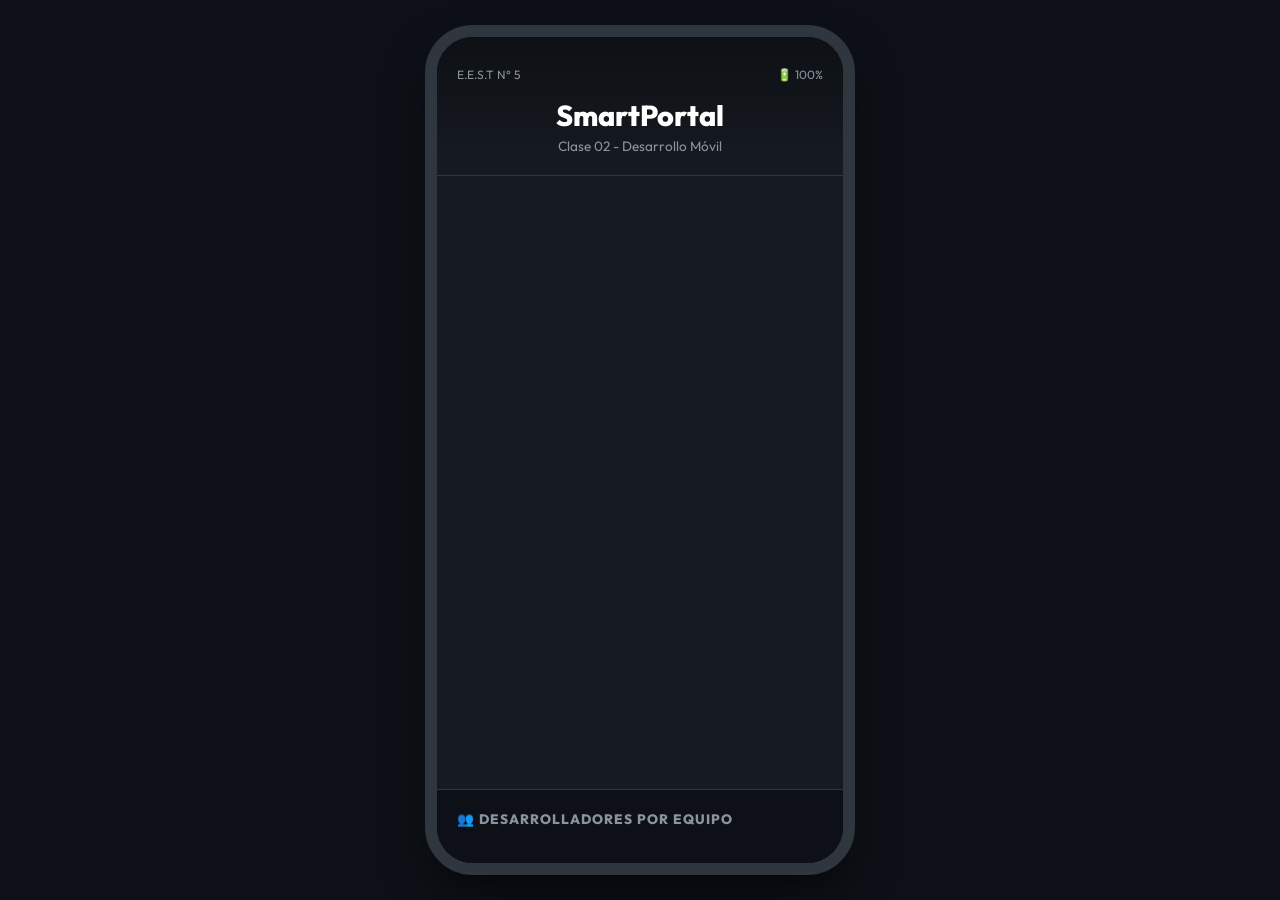
<file: clases/clase-02/index.html>
<!DOCTYPE html>
<html lang="es">
<head>
    <meta charset="UTF-8">
    <meta name="viewport" content="width=device-width, initial-scale=1.0">
    <title>SmartPortal - Laboratorio de Programación</title>
    <link rel="stylesheet" href="style.css">
    <link href="https://fonts.googleapis.com/css2?family=Outfit:wght@300;400;600;800&family=JetBrains+Mono:wght@400;700&display=swap" rel="stylesheet">
</head>
<body>
    <div class="phone-container">
        <!-- Pantalla del celular -->
        <div class="phone-screen">
            <header class="app-header">
                <div class="status-bar">
                    <span>E.E.S.T N° 5</span>
                    <span>🔋 100%</span>
                </div>
                <h1>SmartPortal</h1>
                <p class="subtitle">Clase 02 - Desarrollo Móvil</p>
            </header>

            <main class="grid-container">
                <!-- [PC 1] AGREGÁ TU WIDGET DE ACCESOS RÁPIDOS ABAJO DE ESTE COMENTARIO -->
                

                <!-- [PC 2] AGREGÁ TU WIDGET DE ESTADO DEL LAB ABAJO DE ESTE COMENTARIO -->
                

                <!-- [PC 3] AGREGÁ TU WIDGET DE ASISTENCIA MOCK ABAJO DE ESTE COMENTARIO -->
                

                <!-- [PC 4] AGREGÁ TU WIDGET DE AVISOS PARROQUIALES ABAJO DE ESTE COMENTARIO -->
                

                <!-- [PC 5] AGREGÁ TU WIDGET DE CONFIGURACIÓN DE TEMA ABAJO DE ESTE COMENTARIO -->
                
            </main>

            <footer class="credits-panel">
                <h3>👥 Desarrolladores por Equipo</h3>
                
                <div class="credits-grid">
                    <!-- [PC 1] Agregá tu bloque de créditos abajo de este comentario -->
                    

                    <!-- [PC 2] Agregá tu bloque de créditos abajo de este comentario -->
                    

                    <!-- [PC 3] Agregá tu bloque de créditos abajo de este comentario -->
                    

                    <!-- [PC 4] Agregá tu bloque de créditos abajo de este comentario -->
                    

                    <!-- [PC 5] Agregá tu bloque de créditos abajo de este comentario -->
                    
                </div>
            </footer>
        </div>
    </div>
</body>
</html>
</file>
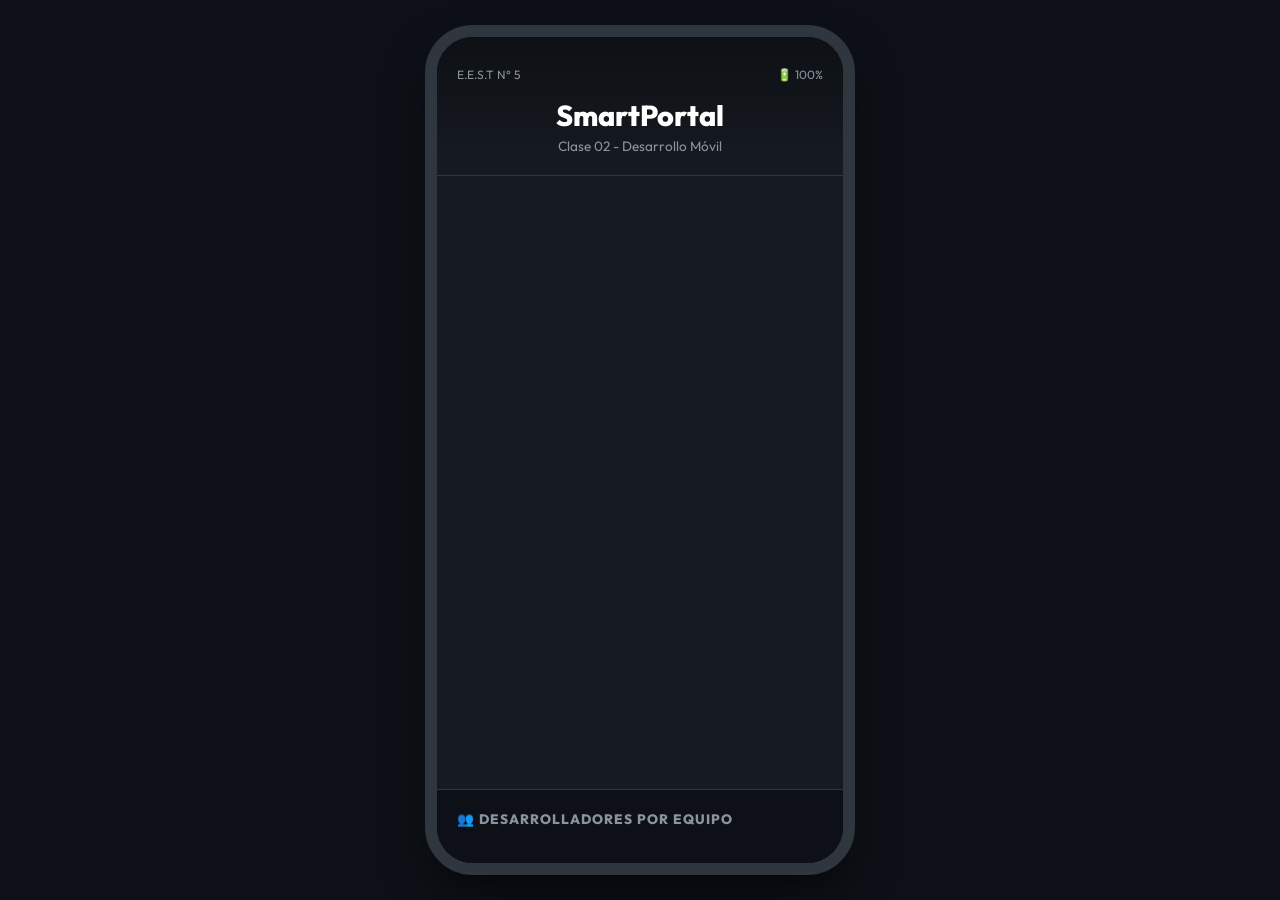
<file: clases/clase-02/actividad-git/index.html>
<!DOCTYPE html>
<html lang="es">
<head>
    <meta charset="UTF-8">
    <meta name="viewport" content="width=device-width, initial-scale=1.0">
    <title>SmartPortal - Laboratorio de Programación</title>
    <link rel="stylesheet" href="style.css">
    <link href="https://fonts.googleapis.com/css2?family=Outfit:wght@300;400;600;800&family=JetBrains+Mono:wght@400;700&display=swap" rel="stylesheet">
</head>
<body>
    <div class="phone-container">
        <!-- Pantalla del celular -->
        <div class="phone-screen">
            <header class="app-header">
                <div class="status-bar">
                    <span>E.E.S.T N° 5</span>
                    <span>🔋 100%</span>
                </div>
                <h1>SmartPortal</h1>
                <p class="subtitle">Clase 02 - Desarrollo Móvil</p>
            </header>

            <main class="grid-container">
                <!-- [PC 1] AGREGÁ TU WIDGET DE ACCESOS RÁPIDOS ABAJO DE ESTE COMENTARIO -->
                

                <!-- [PC 2 y PC 3] ¡ESPACIO DE CONFLICTO! AGREGUEN SU WIDGET DEBAJO DE ESTA LÍNEA -->
                

                <!-- [PC 4] AGREGÁ TU WIDGET DE AVISOS PARROQUIALES ABAJO DE ESTE COMENTARIO -->
                

                <!-- [PC 5] AGREGÁ TU WIDGET DE CONFIGURACIÓN DE TEMA ABAJO DE ESTE COMENTARIO -->
                
            </main>

            <footer class="credits-panel">
                <h3>👥 Desarrolladores por Equipo</h3>
                
                <div class="credits-grid">
                    <!-- [PC 1] Agregá tu bloque de créditos abajo de este comentario -->
                    

                    <!-- [PC 2] Agregá tu bloque de créditos abajo de este comentario -->
                    

                    <!-- [PC 3] Agregá tu bloque de créditos abajo de este comentario -->
                    

                    <!-- [PC 4] Agregá tu bloque de créditos abajo de este comentario -->
                    

                    <!-- [PC 5] Agregá tu bloque de créditos abajo de este comentario -->
                    
                </div>
            </footer>
        </div>
    </div>
</body>
</html>
</file>
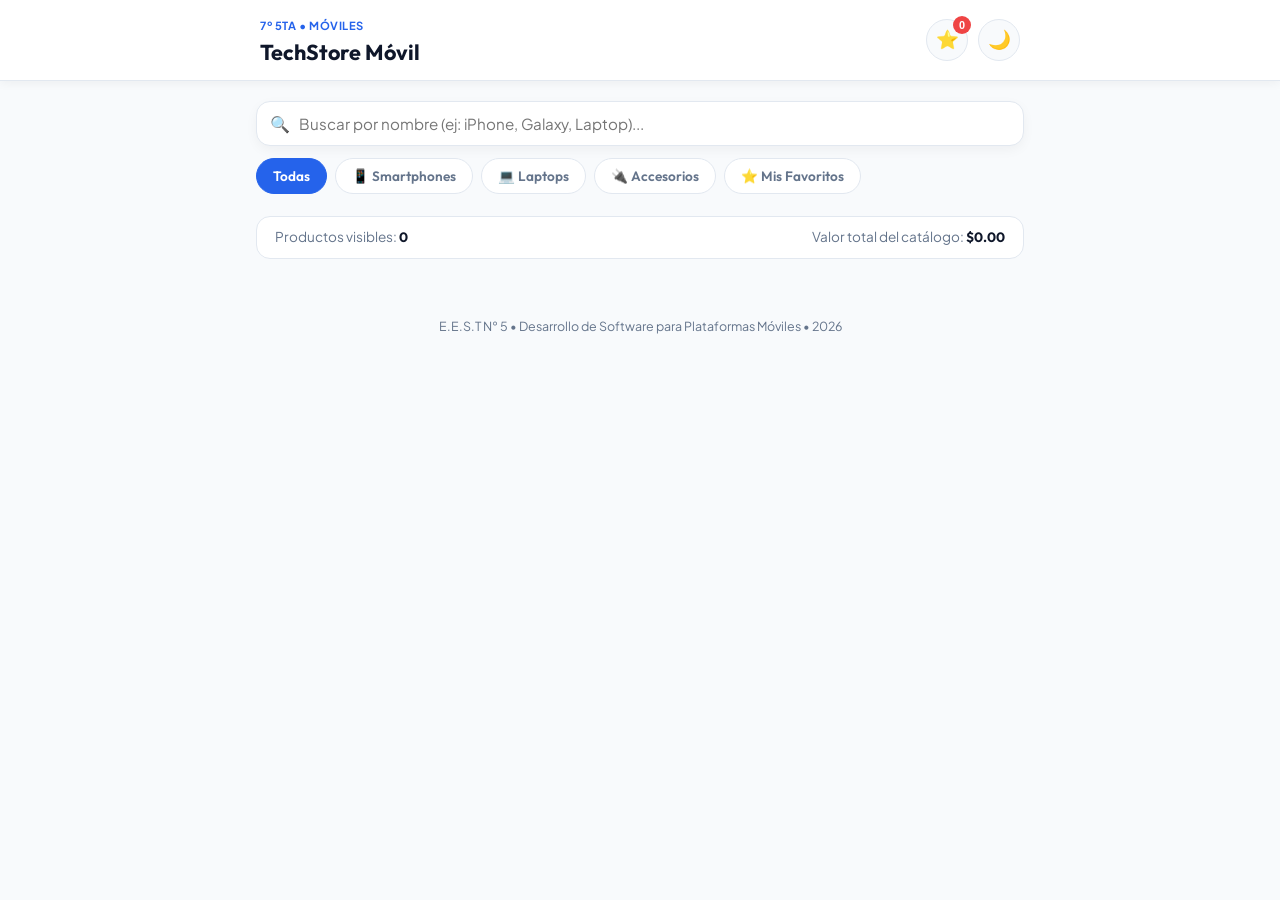
<file: clases/clase-04/proyecto-integrador/index.html>
<!DOCTYPE html>
<html lang="es">
<head>
    <meta charset="UTF-8">
    <meta name="viewport" content="width=device-width, initial-scale=1.0">
    <title>TechStore Móvil - Proyecto Integrador Clase 04</title>
    <link rel="preconnect" href="https://fonts.googleapis.com">
    <link rel="preconnect" href="https://fonts.gstatic.com" crossorigin>
    <link href="https://fonts.googleapis.com/css2?family=Outfit:wght@400;500;600;700&family=Plus+Jakarta+Sans:wght@400;500;600&display=swap" rel="stylesheet">
    <link rel="stylesheet" href="styles.css">
</head>
<body>
    <!-- 📱 Barra Superior Móvil -->
    <header class="app-header">
        <div class="header-container">
            <div class="header-brand">
                <span class="badge-tech">7º 5ta • Móviles</span>
                <h1>TechStore Móvil</h1>
            </div>
            <div class="header-actions">
                <!-- Botón de Favoritos con Badge -->
                <button id="btn-ver-favoritos" class="btn-icon" aria-label="Ver favoritos">
                    <span>⭐</span>
                    <span id="badge-favoritos-contador" class="contador-badge">0</span>
                </button>
                <!-- Botón Interruptor de Modo Oscuro -->
                <button id="btn-tema" class="btn-icon" aria-label="Cambiar tema">
                    <span id="icono-tema">🌙</span>
                </button>
            </div>
        </div>
    </header>

    <!-- 🎯 Contenedor Principal de la App -->
    <main class="main-container">
        
        <!-- 🔍 Barra de Búsqueda y Filtros Rápidos (Bloque 1 y 2) -->
        <section class="seccion-controles">
            <div class="busqueda-wrap">
                <span class="busqueda-icono">🔍</span>
                <input type="text" id="input-buscador" placeholder="Buscar por nombre (ej: iPhone, Galaxy, Laptop)..." autocomplete="off">
            </div>

            <div class="filtros-categorias">
                <button class="btn-filtro activo" data-categoria="todas">Todas</button>
                <button class="btn-filtro" data-categoria="smartphones">📱 Smartphones</button>
                <button class="btn-filtro" data-categoria="laptops">💻 Laptops</button>
                <button class="btn-filtro" data-categoria="mobile-accessories">🔌 Accesorios</button>
                <button class="btn-filtro" data-categoria="favoritos">⭐ Mis Favoritos</button>
            </div>
        </section>

        <!-- 📊 Barra de Métricas y Estado (Bloque 2 y 4) -->
        <section class="seccion-metricas">
            <div class="metrica-item">
                <span class="metrica-label">Productos visibles:</span>
                <span id="total-productos-visibles" class="metrica-valor">0</span>
            </div>
            <div class="metrica-item">
                <span class="metrica-label">Valor total del catálogo:</span>
                <span id="total-precio-acumulado" class="metrica-valor">$0.00</span>
            </div>
        </section>

        <!-- ⏳ Estado de Carga (Spinner) (Bloque 3) -->
        <div id="estado-loading" class="estado-box oculto">
            <div class="spinner"></div>
            <p>Conectando con el servidor y descargando productos...</p>
        </div>

        <!-- ❌ Estado de Error con Botón de Reintento (Bloque 3) -->
        <div id="estado-error" class="estado-box error-box oculto">
            <span class="error-icono">⚠️</span>
            <h3>No se pudo cargar el catálogo</h3>
            <p id="texto-error">Ocurrió un problema de conexión con la API.</p>
            <button id="btn-reintentar" class="btn btn-primario">
                🔄 Reintentar Conexión
            </button>
        </div>

        <!-- 📦 Catálogo de Tarjetas Dinámicas (Bloques 1, 2, 3 y 4) -->
        <section id="contenedor-catalogo" class="grid-catalogo">
            <!-- Las tarjetas de productos se inyectarán aquí con JavaScript -->
        </section>

        <!-- 📭 Mensaje cuando no hay resultados en la búsqueda -->
        <div id="sin-resultados" class="estado-box oculto">
            <p>🔎 No se encontraron productos que coincidan con tu búsqueda.</p>
        </div>
    </main>

    <!-- 🦶 Pie de Página -->
    <footer class="app-footer">
        <p>E.E.S.T N° 5 • Desarrollo de Software para Plataformas Móviles • 2026</p>
    </footer>

    <!-- Script de la Aplicación -->
    <script type="module" src="./js/app.js"></script>
</body>
</html>
</file>
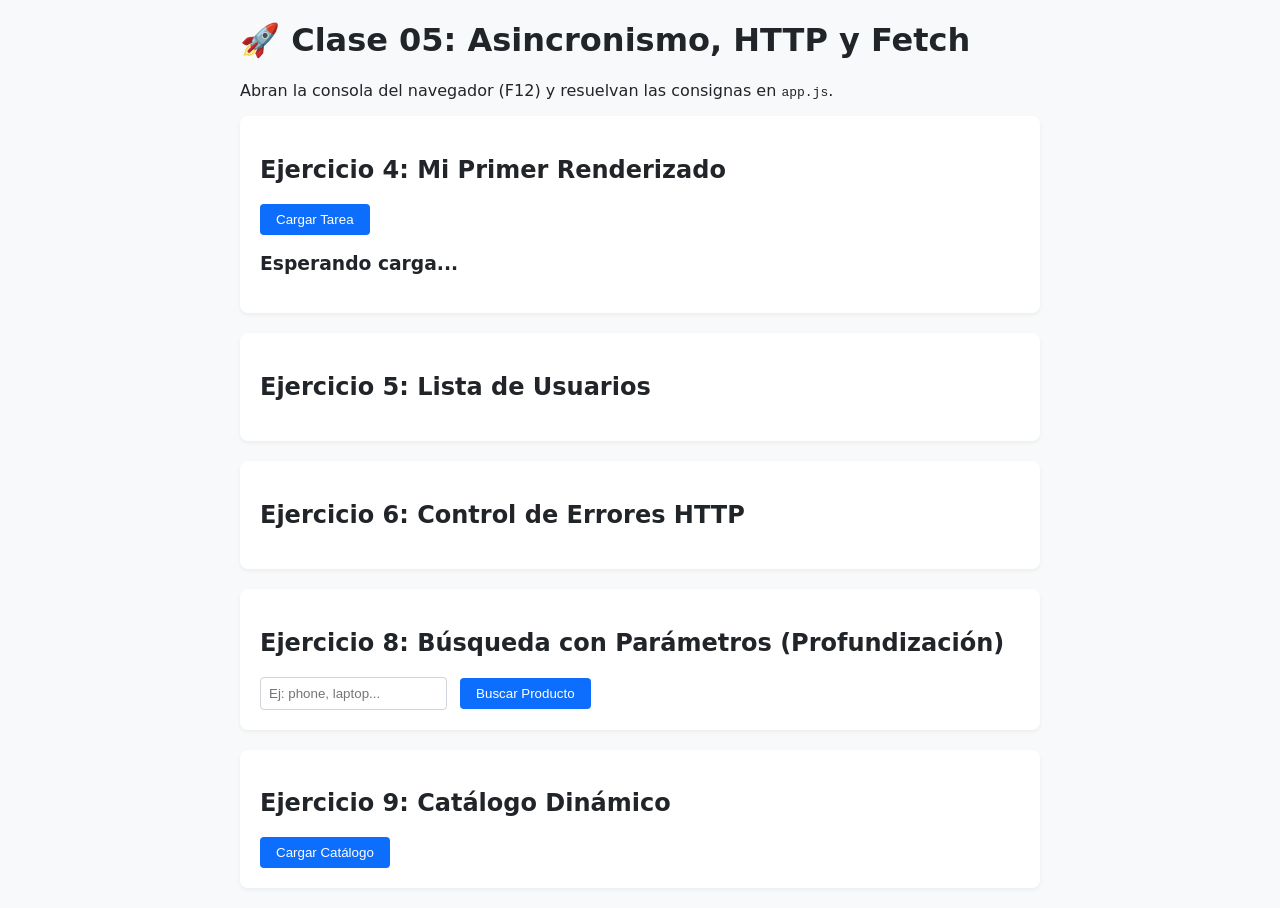
<file: clases/clase-05/ejemplos-practicos/index.html>
<!DOCTYPE html>
<html lang="es">
<head>
  <meta charset="UTF-8">
  <meta name="viewport" content="width=device-width, initial-scale=1.0">
  <title>Clase 05 - Asincronismo, HTTP y Fetch (7° 5ta)</title>
  <style>
    body {
      font-family: system-ui, -apple-system, sans-serif;
      max-width: 800px;
      margin: 20px auto;
      padding: 0 20px;
      background-color: #f8f9fa;
      color: #212529;
    }
    section {
      background: white;
      padding: 20px;
      margin-bottom: 20px;
      border-radius: 8px;
      box-shadow: 0 2px 4px rgba(0,0,0,0.05);
    }
    button {
      background-color: #0d6efd;
      color: white;
      border: none;
      padding: 8px 16px;
      border-radius: 4px;
      cursor: pointer;
    }
    button:hover {
      background-color: #0b5ed7;
    }
    input {
      padding: 8px;
      border: 1px solid #ced4da;
      border-radius: 4px;
      margin-right: 8px;
    }
    .card {
      border: 1px solid #dee2e6;
      padding: 12px;
      margin-top: 10px;
      border-radius: 6px;
    }
    .error {
      color: #dc3545;
      font-weight: bold;
    }
  </style>
</head>
<body>

  <h1>🚀 Clase 05: Asincronismo, HTTP y Fetch</h1>
  <p>Abran la consola del navegador (F12) y resuelvan las consignas en <code>app.js</code>.</p>

  <!-- Ejercicio 4 -->
  <section>
    <h2>Ejercicio 4: Mi Primer Renderizado</h2>
    <button id="btnCargar">Cargar Tarea</button>
    <h3 id="tituloTarea">Esperando carga...</h3>
  </section>

  <!-- Ejercicio 5 -->
  <section>
    <h2>Ejercicio 5: Lista de Usuarios</h2>
    <ul id="listaUsuarios"></ul>
  </section>

  <!-- Ejercicio 6 -->
  <section>
    <h2>Ejercicio 6: Control de Errores HTTP</h2>
    <p id="mensajeError"></p>
  </section>

  <!-- Ejercicio 8 -->
  <section>
    <h2>Ejercicio 8: Búsqueda con Parámetros (Profundización)</h2>
    <input type="text" id="inputBuscar" placeholder="Ej: phone, laptop...">
    <button id="btnBuscar">Buscar Producto</button>
  </section>

  <!-- Ejercicio 9 -->
  <section>
    <h2>Ejercicio 9: Catálogo Dinámico</h2>
    <button id="btnCatalogo">Cargar Catálogo</button>
    <div id="catalogo"></div>
  </section>

  <script src="app.js"></script>
</body>
</html>
</file>
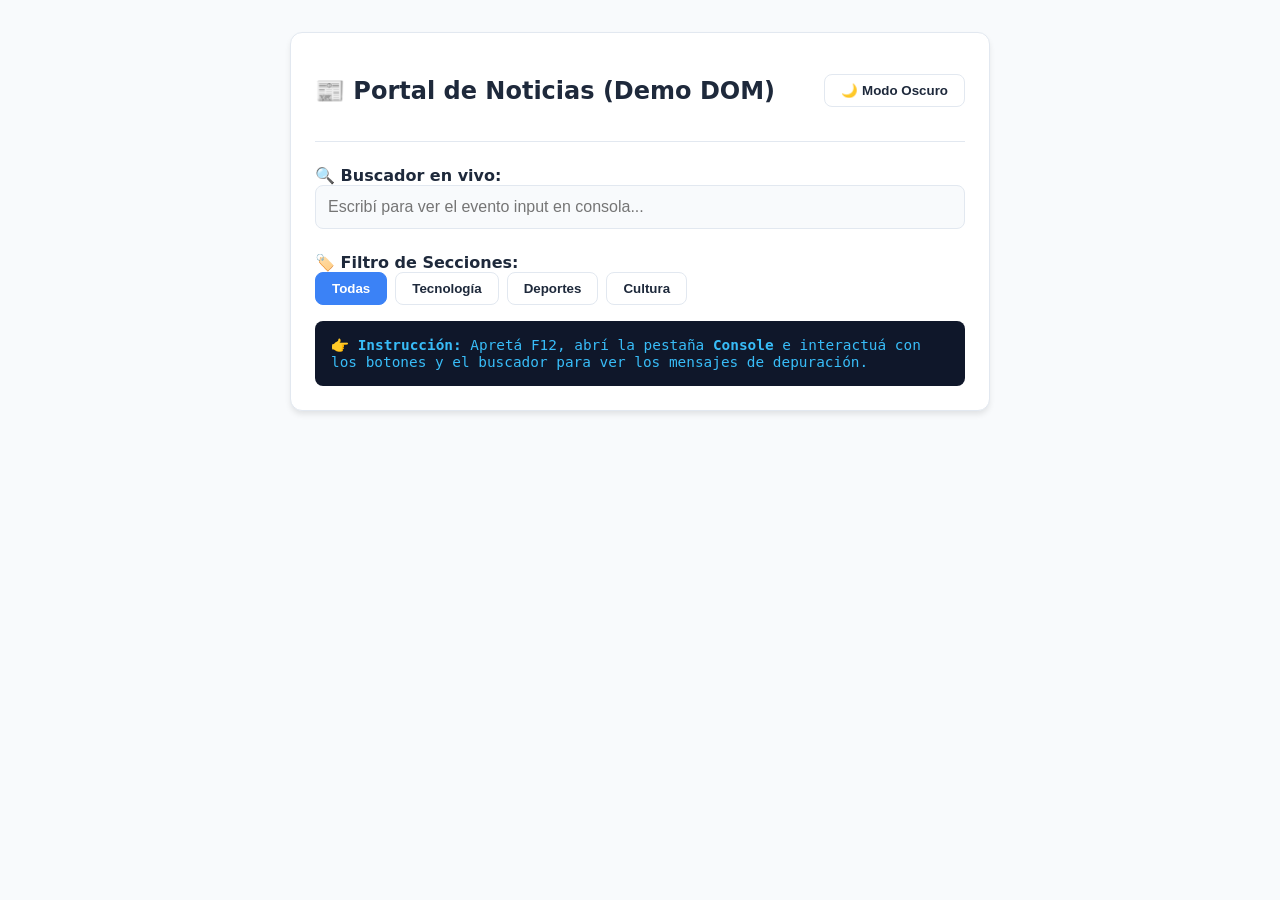
<file: clases/clase-04/ejemplos-practicos/01-dom-interactivo/index.html>
<!DOCTYPE html>
<html lang="es">
<head>
    <meta charset="UTF-8">
    <meta name="viewport" content="width=device-width, initial-scale=1.0">
    <title>Laboratorio 01: DOM y Eventos Interactivos</title>
    <style>
        :root {
            --bg-body: #f8fafc;
            --text-body: #1e293b;
            --card-bg: #ffffff;
            --border-color: #e2e8f0;
            --primary: #3b82f6;
        }
        body.dark-mode {
            --bg-body: #0f172a;
            --text-body: #f8fafc;
            --card-bg: #1e293b;
            --border-color: #334155;
            --primary: #60a5fa;
        }
        body {
            font-family: system-ui, -apple-system, sans-serif;
            background-color: var(--bg-body);
            color: var(--text-body);
            margin: 0;
            padding: 2rem;
            transition: background 0.3s, color 0.3s;
        }
        .container {
            max-width: 650px;
            margin: 0 auto;
            background: var(--card-bg);
            border: 1px solid var(--border-color);
            padding: 1.5rem;
            border-radius: 12px;
            box-shadow: 0 4px 6px -1px rgb(0 0 0 / 0.1);
        }
        header {
            display: flex;
            justify-content: space-between;
            align-items: center;
            border-bottom: 1px solid var(--border-color);
            padding-bottom: 1rem;
            margin-bottom: 1.5rem;
        }
        button {
            cursor: pointer;
            padding: 0.5rem 1rem;
            border-radius: 8px;
            border: 1px solid var(--border-color);
            background: var(--card-bg);
            color: var(--text-body);
            font-weight: bold;
            transition: all 0.2s;
        }
        button:hover {
            border-color: var(--primary);
        }
        .categorias {
            display: flex;
            gap: 0.5rem;
            margin-bottom: 1rem;
        }
        .btn-tag.activo {
            background: var(--primary);
            color: white;
            border-color: var(--primary);
        }
        input {
            width: 100%;
            box-sizing: border-box;
            padding: 0.75rem;
            border-radius: 8px;
            border: 1px solid var(--border-color);
            background: var(--bg-body);
            color: var(--text-body);
            font-size: 1rem;
            margin-bottom: 1.5rem;
        }
        .console-tip {
            background: #0f172a;
            color: #38bdf8;
            padding: 1rem;
            border-radius: 8px;
            font-family: monospace;
            font-size: 0.9rem;
        }
    </style>
</head>
<body>
    <div class="container">
        <header>
            <h2>📰 Portal de Noticias (Demo DOM)</h2>
            <button id="btn-modo-lectura">
                <span id="icono-luz">🌙</span> Modo Oscuro
            </button>
        </header>

        <label for="buscador-noticias"><strong>🔍 Buscador en vivo:</strong></label>
        <input type="text" id="buscador-noticias" placeholder="Escribí para ver el evento input en consola...">

        <label><strong>🏷️ Filtro de Secciones:</strong></label>
        <div class="categorias">
            <button class="btn-tag activo" data-seccion="todas">Todas</button>
            <button class="btn-tag" data-seccion="tecnologia">Tecnología</button>
            <button class="btn-tag" data-seccion="deportes">Deportes</button>
            <button class="btn-tag" data-seccion="cultura">Cultura</button>
        </div>

        <div class="console-tip">
            👉 <strong>Instrucción:</strong> Apretá <code>F12</code>, abrí la pestaña <strong>Console</strong> e interactuá con los botones y el buscador para ver los mensajes de depuración.
        </div>
    </div>

    <script src="./app.js"></script>
</body>
</html>
</file>
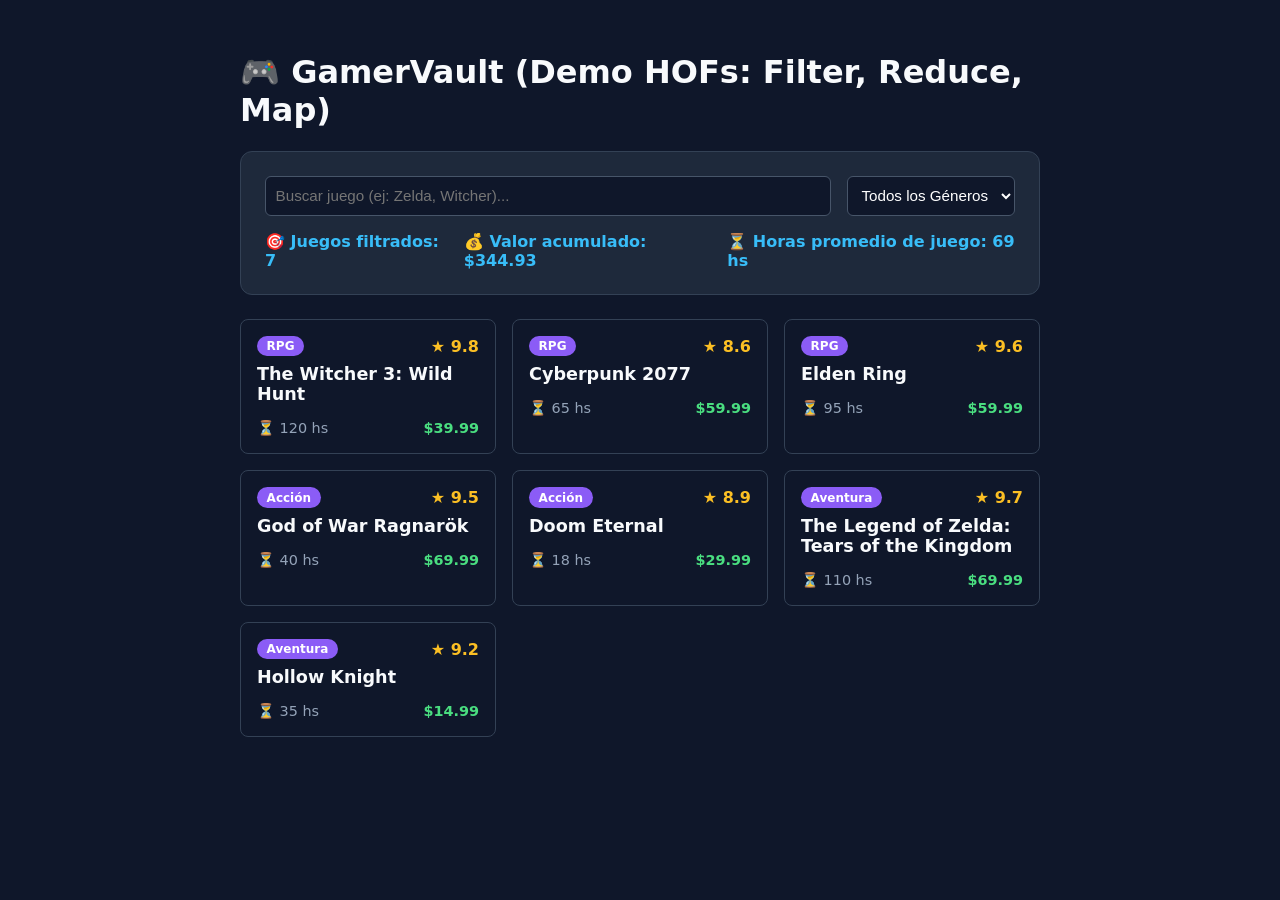
<file: clases/clase-04/ejemplos-practicos/02-hofs-memoria/index.html>
<!DOCTYPE html>
<html lang="es">
<head>
    <meta charset="UTF-8">
    <meta name="viewport" content="width=device-width, initial-scale=1.0">
    <title>Laboratorio 02: HOFs y Transformación de Datos</title>
    <style>
        body {
            font-family: system-ui, sans-serif;
            background: #0f172a;
            color: #f8fafc;
            margin: 0;
            padding: 2rem;
        }
        .container {
            max-width: 800px;
            margin: 0 auto;
        }
        .panel {
            background: #1e293b;
            padding: 1.5rem;
            border-radius: 12px;
            border: 1px solid #334155;
            margin-bottom: 1.5rem;
        }
        .grid {
            display: grid;
            grid-template-columns: repeat(auto-fill, minmax(220px, 1fr));
            gap: 1rem;
        }
        .card {
            background: #0f172a;
            border: 1px solid #334155;
            padding: 1rem;
            border-radius: 8px;
        }
        .badge {
            background: #8b5cf6;
            color: white;
            padding: 0.2rem 0.6rem;
            border-radius: 20px;
            font-size: 0.75rem;
            font-weight: bold;
        }
        .metricas {
            display: flex;
            gap: 1.5rem;
            font-weight: bold;
            color: #38bdf8;
        }
        input, select {
            padding: 0.6rem;
            border-radius: 6px;
            border: 1px solid #475569;
            background: #0f172a;
            color: white;
            font-size: 0.95rem;
        }
    </style>
</head>
<body>
    <div class="container">
        <h1>🎮 GamerVault (Demo HOFs: Filter, Reduce, Map)</h1>
        
        <div class="panel">
            <div style="display: flex; gap: 1rem; margin-bottom: 1rem;">
                <input type="text" id="filtro-nombre" placeholder="Buscar juego (ej: Zelda, Witcher)..." style="flex: 1;">
                <select id="filtro-genero">
                    <option value="todos">Todos los Géneros</option>
                    <option value="RPG">RPG</option>
                    <option value="Acción">Acción</option>
                    <option value="Aventura">Aventura</option>
                </select>
            </div>

            <div class="metricas">
                <span>🎯 Juegos filtrados: <span id="total-juegos">0</span></span>
                <span>💰 Valor acumulado: <span id="total-precio">$0.00</span></span>
                <span>⏳ Horas promedio de juego: <span id="promedio-horas">0 hs</span></span>
            </div>
        </div>

        <div id="contenedor-juegos" class="grid"></div>
    </div>

    <script src="./app.js"></script>
</body>
</html>
</file>
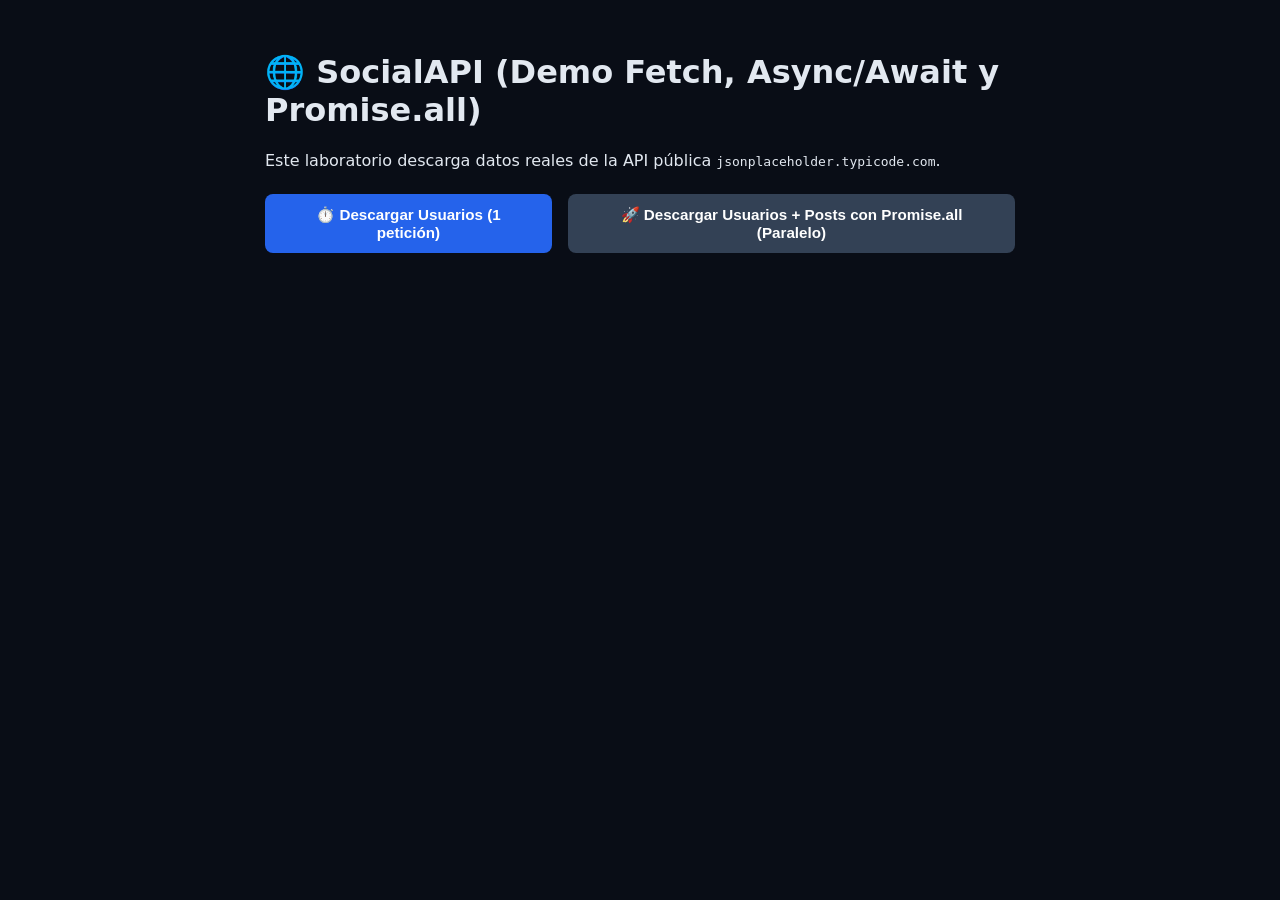
<file: clases/clase-04/ejemplos-practicos/03-fetch-asincronismo/index.html>
<!DOCTYPE html>
<html lang="es">
<head>
    <meta charset="UTF-8">
    <meta name="viewport" content="width=device-width, initial-scale=1.0">
    <title>Laboratorio 03: Fetch Asíncrono y Promise.all</title>
    <style>
        body {
            font-family: system-ui, sans-serif;
            background: #090d16;
            color: #e2e8f0;
            margin: 0;
            padding: 2rem;
        }
        .container {
            max-width: 750px;
            margin: 0 auto;
        }
        .actions {
            display: flex;
            gap: 1rem;
            margin: 1.5rem 0;
        }
        button {
            cursor: pointer;
            padding: 0.75rem 1.25rem;
            border-radius: 8px;
            border: none;
            background: #2563eb;
            color: white;
            font-weight: bold;
            font-size: 0.95rem;
        }
        button:hover {
            background: #1d4ed8;
        }
        button.secundario {
            background: #334155;
        }
        .loading {
            color: #38bdf8;
            font-style: italic;
            margin: 1rem 0;
        }
        .error {
            background: #7f1d1d;
            color: #fecaca;
            padding: 1rem;
            border-radius: 8px;
            margin: 1rem 0;
        }
        .oculto {
            display: none;
        }
        .lista-posts {
            display: grid;
            gap: 0.75rem;
        }
        .post-card {
            background: #1e293b;
            padding: 1rem;
            border-radius: 8px;
            border-left: 4px solid #38bdf8;
        }
    </style>
</head>
<body>
    <div class="container">
        <h1>🌐 SocialAPI (Demo Fetch, Async/Await y Promise.all)</h1>
        <p>Este laboratorio descarga datos reales de la API pública <code>jsonplaceholder.typicode.com</code>.</p>

        <div class="actions">
            <button id="btn-fetch-secuencial">⏱️ Descargar Usuarios (1 petición)</button>
            <button id="btn-fetch-paralelo" class="secundario">🚀 Descargar Usuarios + Posts con Promise.all (Paralelo)</button>
        </div>

        <div id="estado-carga" class="loading oculto">⏳ Descargando datos desde el servidor remoto...</div>
        <div id="estado-error" class="error oculto"></div>

        <div id="resultado-contenedor" class="lista-posts"></div>
    </div>

    <script src="./app.js"></script>
</body>
</html>
</file>
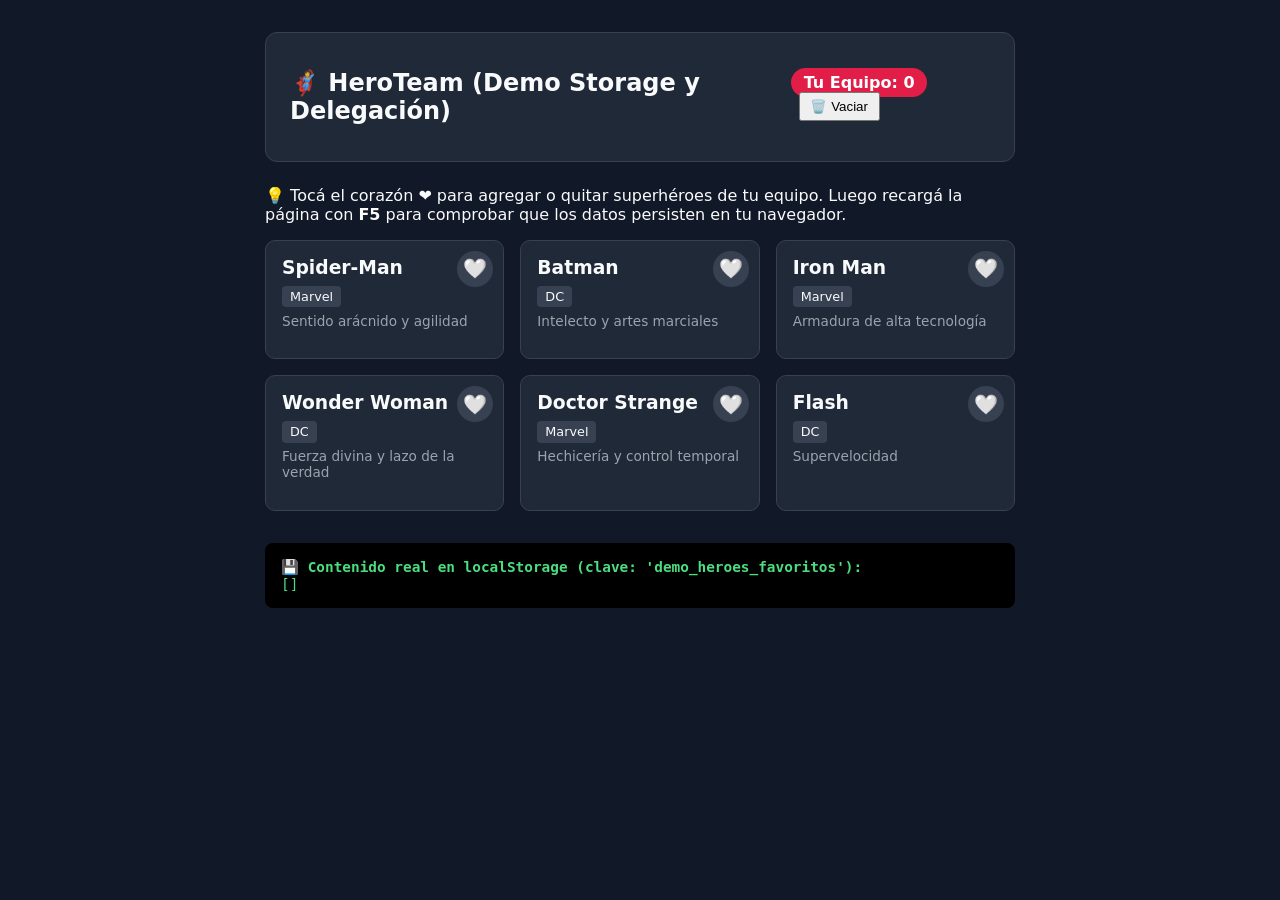
<file: clases/clase-04/ejemplos-practicos/04-storage-delegacion/index.html>
<!DOCTYPE html>
<html lang="es">
<head>
    <meta charset="UTF-8">
    <meta name="viewport" content="width=device-width, initial-scale=1.0">
    <title>Laboratorio 04: LocalStorage y Delegación de Eventos</title>
    <style>
        body {
            font-family: system-ui, sans-serif;
            background: #111827;
            color: #f9fafb;
            margin: 0;
            padding: 2rem;
        }
        .container {
            max-width: 750px;
            margin: 0 auto;
        }
        header {
            display: flex;
            justify-content: space-between;
            align-items: center;
            background: #1f2937;
            padding: 1rem 1.5rem;
            border-radius: 12px;
            margin-bottom: 1.5rem;
            border: 1px solid #374151;
        }
        .badge-equipo {
            background: #e11d48;
            color: white;
            padding: 0.3rem 0.8rem;
            border-radius: 20px;
            font-weight: bold;
        }
        .grid-heroes {
            display: grid;
            grid-template-columns: repeat(auto-fill, minmax(200px, 1fr));
            gap: 1rem;
        }
        .hero-card {
            background: #1f2937;
            border: 1px solid #374151;
            padding: 1rem;
            border-radius: 10px;
            position: relative;
        }
        .btn-fav-hero {
            position: absolute;
            top: 10px;
            right: 10px;
            background: #374151;
            border: none;
            color: white;
            font-size: 1.2rem;
            width: 36px;
            height: 36px;
            border-radius: 50%;
            cursor: pointer;
        }
        .btn-fav-hero.en-equipo {
            background: #e11d48;
        }
        .storage-debug {
            margin-top: 2rem;
            background: #000;
            color: #4ade80;
            padding: 1rem;
            border-radius: 8px;
            font-family: monospace;
            font-size: 0.9rem;
        }
    </style>
</head>
<body>
    <div class="container">
        <header>
            <h2>🦸 HeroTeam (Demo Storage y Delegación)</h2>
            <div>
                <span class="badge-equipo">Tu Equipo: <span id="contador-equipo">0</span></span>
                <button id="btn-vaciar-storage" style="margin-left: 0.5rem; padding: 0.3rem 0.6rem; cursor: pointer;">🗑️ Vaciar</button>
            </div>
        </header>

        <p>💡 Tocá el corazón ❤️ para agregar o quitar superhéroes de tu equipo. Luego recargá la página con <strong>F5</strong> para comprobar que los datos persisten en tu navegador.</p>

        <div id="contenedor-heroes" class="grid-heroes"></div>

        <div class="storage-debug">
            💾 <strong>Contenido real en localStorage (clave: 'demo_heroes_favoritos'):</strong><br>
            <span id="storage-raw-json">[]</span>
        </div>
    </div>

    <script src="./app.js"></script>
</body>
</html>
</file>
<file: clases/clase-02/style.css>
/* Variables de Estilo Compartidas */
:root {
    --bg-color: #0d1117;
    --screen-bg: #161b22;
    --primary-color: #3b82f6; /* [PC 3 y PC 5] MODIFICAR ESTA VARIABLE EN SU RAMA */
    --card-bg: #21262d;
    --text-color: #c9d1d9;
    --text-muted: #8b949e;
    --border-color: #30363d;
}

* {
    margin: 0;
    padding: 0;
    box-sizing: border-box;
}

body {
    background-color: var(--bg-color);
    font-family: 'Outfit', sans-serif;
    color: var(--text-color);
    min-height: 100vh;
    display: flex;
    justify-content: center;
    align-items: center;
    padding: 20px;
}

/* Teléfono Mockup */
.phone-container {
    width: 100%;
    max-width: 430px;
    height: 850px;
    border: 12px solid #30363d;
    border-radius: 48px;
    background: #000;
    box-shadow: 0 25px 50px -12px rgba(0, 0, 0, 0.7);
    overflow: hidden;
    position: relative;
}

.phone-screen {
    width: 100%;
    height: 100%;
    background-color: var(--screen-bg);
    display: flex;
    flex-direction: column;
    overflow-y: auto;
}

/* Header de la App */
.app-header {
    padding: 30px 20px 20px 20px;
    background: linear-gradient(to bottom, rgba(0, 0, 0, 0.4), transparent);
    border-bottom: 1px solid var(--border-color);
    text-align: center;
}

.status-bar {
    display: flex;
    justify-content: space-between;
    font-size: 0.75rem;
    color: var(--text-muted);
    margin-bottom: 15px;
}

h1 {
    font-size: 1.8rem;
    font-weight: 800;
    color: #ffffff;
}

.subtitle {
    font-size: 0.85rem;
    color: var(--text-muted);
    margin-top: 4px;
}

/* Grilla de Widgets */
.grid-container {
    padding: 20px;
    display: grid;
    grid-template-columns: repeat(2, 1fr);
    gap: 15px;
    flex-grow: 1;
}

/* Estilo Base de las Tarjetas (Widgets) */
.widget-card {
    background-color: var(--card-bg);
    border: 1px solid var(--border-color);
    border-radius: 20px;
    padding: 16px;
    display: flex;
    flex-direction: column;
    gap: 10px;
    transition: transform 0.2s;
}

.widget-card:hover {
    transform: scale(1.02);
}

.widget-card h3 {
    font-size: 0.95rem;
    font-weight: 600;
    color: var(--primary-color);
}

.widget-card p {
    font-size: 0.8rem;
    color: var(--text-color);
}

/* Panel de Créditos */
.credits-panel {
    background-color: #0d1117;
    border-top: 1px solid var(--border-color);
    padding: 20px;
    margin-top: auto;
}

.credits-panel h3 {
    font-size: 0.85rem;
    font-weight: 800;
    letter-spacing: 1px;
    text-transform: uppercase;
    color: var(--text-muted);
    margin-bottom: 15px;
}

.credits-grid {
    display: flex;
    flex-direction: column;
    gap: 12px;
}

.team-credits {
    background: rgba(255, 255, 255, 0.02);
    border: 1px solid var(--border-color);
    border-radius: 10px;
    padding: 8px 12px;
}

.team-credits h4 {
    font-size: 0.8rem;
    color: var(--primary-color);
    margin-bottom: 4px;
}

.team-credits ul {
    list-style: none;
    font-size: 0.75rem;
    color: var(--text-muted);
}
</file>
<file: clases/clase-02/actividad-git/style.css>
/* Variables de Estilo Compartidas */
:root {
    --bg-color: #0d1117;
    --screen-bg: #161b22;
    --primary-color: #3b82f6; /* [PC 3 y PC 5] MODIFICAR ESTA VARIABLE EN SU RAMA */
    --card-bg: #21262d;
    --text-color: #c9d1d9;
    --text-muted: #8b949e;
    --border-color: #30363d;
}

* {
    margin: 0;
    padding: 0;
    box-sizing: border-box;
}

body {
    background-color: var(--bg-color);
    font-family: 'Outfit', sans-serif;
    color: var(--text-color);
    min-height: 100vh;
    display: flex;
    justify-content: center;
    align-items: center;
    padding: 20px;
}

/* Teléfono Mockup */
.phone-container {
    width: 100%;
    max-width: 430px;
    height: 850px;
    border: 12px solid #30363d;
    border-radius: 48px;
    background: #000;
    box-shadow: 0 25px 50px -12px rgba(0, 0, 0, 0.7);
    overflow: hidden;
    position: relative;
}

.phone-screen {
    width: 100%;
    height: 100%;
    background-color: var(--screen-bg);
    display: flex;
    flex-direction: column;
    overflow-y: auto;
}

/* Header de la App */
.app-header {
    padding: 30px 20px 20px 20px;
    background: linear-gradient(to bottom, rgba(0, 0, 0, 0.4), transparent);
    border-bottom: 1px solid var(--border-color);
    text-align: center;
}

.status-bar {
    display: flex;
    justify-content: space-between;
    font-size: 0.75rem;
    color: var(--text-muted);
    margin-bottom: 15px;
}

h1 {
    font-size: 1.8rem;
    font-weight: 800;
    color: #ffffff;
}

.subtitle {
    font-size: 0.85rem;
    color: var(--text-muted);
    margin-top: 4px;
}

/* Grilla de Widgets */
.grid-container {
    padding: 20px;
    display: grid;
    grid-template-columns: repeat(2, 1fr);
    gap: 15px;
    flex-grow: 1;
}

/* Estilo Base de las Tarjetas (Widgets) */
.widget-card {
    background-color: var(--card-bg);
    border: 1px solid var(--border-color);
    border-radius: 20px;
    padding: 16px;
    display: flex;
    flex-direction: column;
    gap: 10px;
    transition: transform 0.2s;
}

.widget-card:hover {
    transform: scale(1.02);
}

.widget-card h3 {
    font-size: 0.95rem;
    font-weight: 600;
    color: var(--primary-color);
}

.widget-card p {
    font-size: 0.8rem;
    color: var(--text-color);
}

/* Panel de Créditos */
.credits-panel {
    background-color: #0d1117;
    border-top: 1px solid var(--border-color);
    padding: 20px;
    margin-top: auto;
}

.credits-panel h3 {
    font-size: 0.85rem;
    font-weight: 800;
    letter-spacing: 1px;
    text-transform: uppercase;
    color: var(--text-muted);
    margin-bottom: 15px;
}

.credits-grid {
    display: flex;
    flex-direction: column;
    gap: 12px;
}

.team-credits {
    background: rgba(255, 255, 255, 0.02);
    border: 1px solid var(--border-color);
    border-radius: 10px;
    padding: 8px 12px;
}

.team-credits h4 {
    font-size: 0.8rem;
    color: var(--primary-color);
    margin-bottom: 4px;
}

.team-credits ul {
    list-style: none;
    font-size: 0.75rem;
    color: var(--text-muted);
}
</file>
<file: clases/clase-04/proyecto-integrador/styles.css>
/* ==========================================================================
   TECHSTORE MÓVIL - PROYECTO INTEGRADOR CLASE 04
   Desarrollo de Software para Plataformas Móviles (7° 5ta)
   ========================================================================== */

:root {
    /* Paleta Modo Claro */
    --bg-app: #f8fafc;
    --bg-card: #ffffff;
    --text-principal: #0f172a;
    --text-secundario: #64748b;
    --color-primary: #2563eb;
    --color-primary-hover: #1d4ed8;
    --color-accent: #f59e0b;
    --color-success: #10b981;
    --color-danger: #ef4444;
    --border-color: #e2e8f0;
    --shadow-card: 0 4px 14px -2px rgba(15, 23, 42, 0.06);
    --shadow-header: 0 2px 10px rgba(0, 0, 0, 0.05);
    --radius-sm: 8px;
    --radius-md: 14px;
    --radius-lg: 20px;
    --radius-full: 9999px;
    --font-heading: 'Outfit', sans-serif;
    --font-body: 'Plus Jakarta Sans', sans-serif;
}

/* Modo Oscuro */
body.dark-mode {
    --bg-app: #0b0f19;
    --bg-card: #1e293b;
    --text-principal: #f8fafc;
    --text-secundario: #94a3b8;
    --border-color: #334155;
    --shadow-card: 0 8px 24px -4px rgba(0, 0, 0, 0.4);
    --shadow-header: 0 4px 16px rgba(0, 0, 0, 0.3);
}

* {
    margin: 0;
    padding: 0;
    box-sizing: border-box;
}

body {
    font-family: var(--font-body);
    background-color: var(--bg-app);
    color: var(--text-principal);
    line-height: 1.5;
    transition: background-color 0.3s ease, color 0.3s ease;
    padding-bottom: 30px;
}

/* Header */
.app-header {
    background-color: var(--bg-card);
    border-bottom: 1px solid var(--border-color);
    position: sticky;
    top: 0;
    z-index: 50;
    box-shadow: var(--shadow-header);
}

.header-container {
    max-width: 800px;
    margin: 0 auto;
    padding: 12px 20px;
    display: flex;
    justify-content: space-between;
    align-items: center;
}

.badge-tech {
    font-size: 0.7rem;
    font-weight: 700;
    text-transform: uppercase;
    letter-spacing: 0.05em;
    color: var(--color-primary);
}

.header-brand h1 {
    font-family: var(--font-heading);
    font-size: 1.35rem;
    font-weight: 700;
    color: var(--text-principal);
}

.header-actions {
    display: flex;
    align-items: center;
    gap: 10px;
}

.btn-icon {
    position: relative;
    background: var(--bg-app);
    border: 1px solid var(--border-color);
    border-radius: var(--radius-full);
    width: 42px;
    height: 42px;
    display: flex;
    align-items: center;
    justify-content: center;
    font-size: 1.15rem;
    cursor: pointer;
    transition: transform 0.2s ease, border-color 0.2s ease;
}

.btn-icon:hover {
    transform: scale(1.06);
    border-color: var(--color-primary);
}

.contador-badge {
    position: absolute;
    top: -4px;
    right: -4px;
    background-color: var(--color-danger);
    color: #ffffff;
    font-size: 0.68rem;
    font-weight: 700;
    width: 18px;
    height: 18px;
    border-radius: var(--radius-full);
    display: flex;
    align-items: center;
    justify-content: center;
}

/* Layout */
.main-container {
    max-width: 800px;
    margin: 20px auto;
    padding: 0 16px;
    display: flex;
    flex-direction: column;
    gap: 18px;
}

/* Controles de Búsqueda y Filtros */
.seccion-controles {
    display: flex;
    flex-direction: column;
    gap: 12px;
}

.busqueda-wrap {
    position: relative;
    display: flex;
    align-items: center;
}

.busqueda-icono {
    position: absolute;
    left: 14px;
    font-size: 1rem;
    pointer-events: none;
}

#input-buscador {
    width: 100%;
    padding: 12px 14px 12px 42px;
    font-family: var(--font-body);
    font-size: 0.95rem;
    border: 1px solid var(--border-color);
    border-radius: var(--radius-md);
    background-color: var(--bg-card);
    color: var(--text-principal);
    outline: none;
    box-shadow: var(--shadow-card);
    transition: border-color 0.2s ease, box-shadow 0.2s ease;
}

#input-buscador:focus {
    border-color: var(--color-primary);
    box-shadow: 0 0 0 3px rgba(37, 99, 235, 0.2);
}

.filtros-categorias {
    display: flex;
    gap: 8px;
    overflow-x: auto;
    padding-bottom: 4px;
    scrollbar-width: none;
}

.filtros-categorias::-webkit-scrollbar {
    display: none;
}

.btn-filtro {
    padding: 8px 16px;
    font-family: var(--font-heading);
    font-size: 0.85rem;
    font-weight: 600;
    border: 1px solid var(--border-color);
    border-radius: var(--radius-full);
    background-color: var(--bg-card);
    color: var(--text-secundario);
    cursor: pointer;
    white-space: nowrap;
    transition: all 0.2s ease;
}

.btn-filtro:hover {
    border-color: var(--color-primary);
    color: var(--color-primary);
}

.btn-filtro.activo {
    background-color: var(--color-primary);
    color: #ffffff;
    border-color: var(--color-primary);
}

/* Métricas */
.seccion-metricas {
    display: flex;
    justify-content: space-between;
    align-items: center;
    background-color: var(--bg-card);
    border: 1px solid var(--border-color);
    border-radius: var(--radius-md);
    padding: 10px 18px;
    font-size: 0.85rem;
    color: var(--text-secundario);
}

.metrica-valor {
    font-weight: 700;
    color: var(--text-principal);
    font-family: var(--font-heading);
}

/* Grid del Catálogo */
.grid-catalogo {
    display: grid;
    grid-template-columns: repeat(auto-fill, minmax(240px, 1fr));
    gap: 16px;
}

/* Tarjeta de Producto */
.tarjeta-producto {
    background-color: var(--bg-card);
    border: 1px solid var(--border-color);
    border-radius: var(--radius-md);
    overflow: hidden;
    box-shadow: var(--shadow-card);
    display: flex;
    flex-direction: column;
    transition: transform 0.2s ease, box-shadow 0.2s ease;
    animation: fadeIn 0.3s ease;
}

.tarjeta-producto:hover {
    transform: translateY(-4px);
    box-shadow: 0 10px 24px -4px rgba(0, 0, 0, 0.12);
}

.tarjeta-img-wrap {
    position: relative;
    width: 100%;
    height: 160px;
    background-color: var(--bg-app);
    display: flex;
    align-items: center;
    justify-content: center;
    overflow: hidden;
}

.tarjeta-img {
    width: 100%;
    height: 100%;
    object-fit: cover;
    transition: transform 0.3s ease;
}

.tarjeta-producto:hover .tarjeta-img {
    transform: scale(1.05);
}

.badge-categoria {
    position: absolute;
    top: 10px;
    left: 10px;
    z-index: 5;
    background-color: rgba(15, 23, 42, 0.75);
    backdrop-filter: blur(4px);
    color: #ffffff;
    font-size: 0.7rem;
    font-weight: 700;
    padding: 3px 8px;
    border-radius: var(--radius-full);
    text-transform: capitalize;
}

.btn-fav-card {
    position: absolute;
    top: 10px;
    right: 10px;
    z-index: 10;
    background: rgba(255, 255, 255, 0.95);
    backdrop-filter: blur(4px);
    border: 1px solid var(--border-color);
    border-radius: var(--radius-full);
    width: 36px;
    height: 36px;
    display: flex;
    align-items: center;
    justify-content: center;
    font-size: 1.15rem;
    cursor: pointer;
    box-shadow: 0 2px 8px rgba(0,0,0,0.15);
    transition: transform 0.2s ease, background-color 0.2s ease;
}

.btn-fav-card:hover {
    transform: scale(1.15);
}

.btn-fav-card.en-favoritos {
    background-color: #fef08a;
    border-color: #eab308;
}

.tarjeta-cuerpo {
    padding: 14px;
    display: flex;
    flex-direction: column;
    gap: 8px;
    flex: 1;
}

.tarjeta-titulo {
    font-family: var(--font-heading);
    font-size: 1.05rem;
    font-weight: 600;
    line-height: 1.3;
}

.tarjeta-precio-wrap {
    display: flex;
    justify-content: space-between;
    align-items: center;
    margin-top: auto;
    padding-top: 8px;
}

.tarjeta-precio {
    font-family: var(--font-heading);
    font-size: 1.25rem;
    font-weight: 700;
    color: var(--color-primary);
}

.tarjeta-stock {
    font-size: 0.75rem;
    font-weight: 600;
    color: var(--color-success);
}

/* Botones Generales */
.btn {
    padding: 10px 16px;
    border-radius: var(--radius-sm);
    font-family: var(--font-heading);
    font-size: 0.9rem;
    font-weight: 600;
    border: none;
    cursor: pointer;
    transition: all 0.2s ease;
    display: inline-flex;
    align-items: center;
    justify-content: center;
    gap: 6px;
}

.btn-primario {
    background-color: var(--color-primary);
    color: #ffffff;
}

.btn-primario:hover {
    background-color: var(--color-primary-hover);
}

/* Estados de UI */
.estado-box {
    background-color: var(--bg-card);
    border: 1px solid var(--border-color);
    border-radius: var(--radius-md);
    padding: 32px 20px;
    text-align: center;
    display: flex;
    flex-direction: column;
    align-items: center;
    gap: 12px;
}

.error-box {
    background-color: rgba(239, 68, 68, 0.08);
    border-color: var(--color-danger);
}

.error-icono {
    font-size: 2.2rem;
}

/* Spinner */
.spinner {
    width: 38px;
    height: 38px;
    border: 3px solid var(--border-color);
    border-top-color: var(--color-primary);
    border-radius: var(--radius-full);
    animation: spin 0.8s linear infinite;
}

@keyframes spin {
    to { transform: rotate(360deg); }
}

@keyframes fadeIn {
    from { opacity: 0; transform: translateY(6px); }
    to { opacity: 1; transform: translateY(0); }
}

.oculto {
    display: none !important;
}

/* Footer */
.app-footer {
    text-align: center;
    font-size: 0.78rem;
    color: var(--text-secundario);
    padding-top: 20px;
}
</file>
